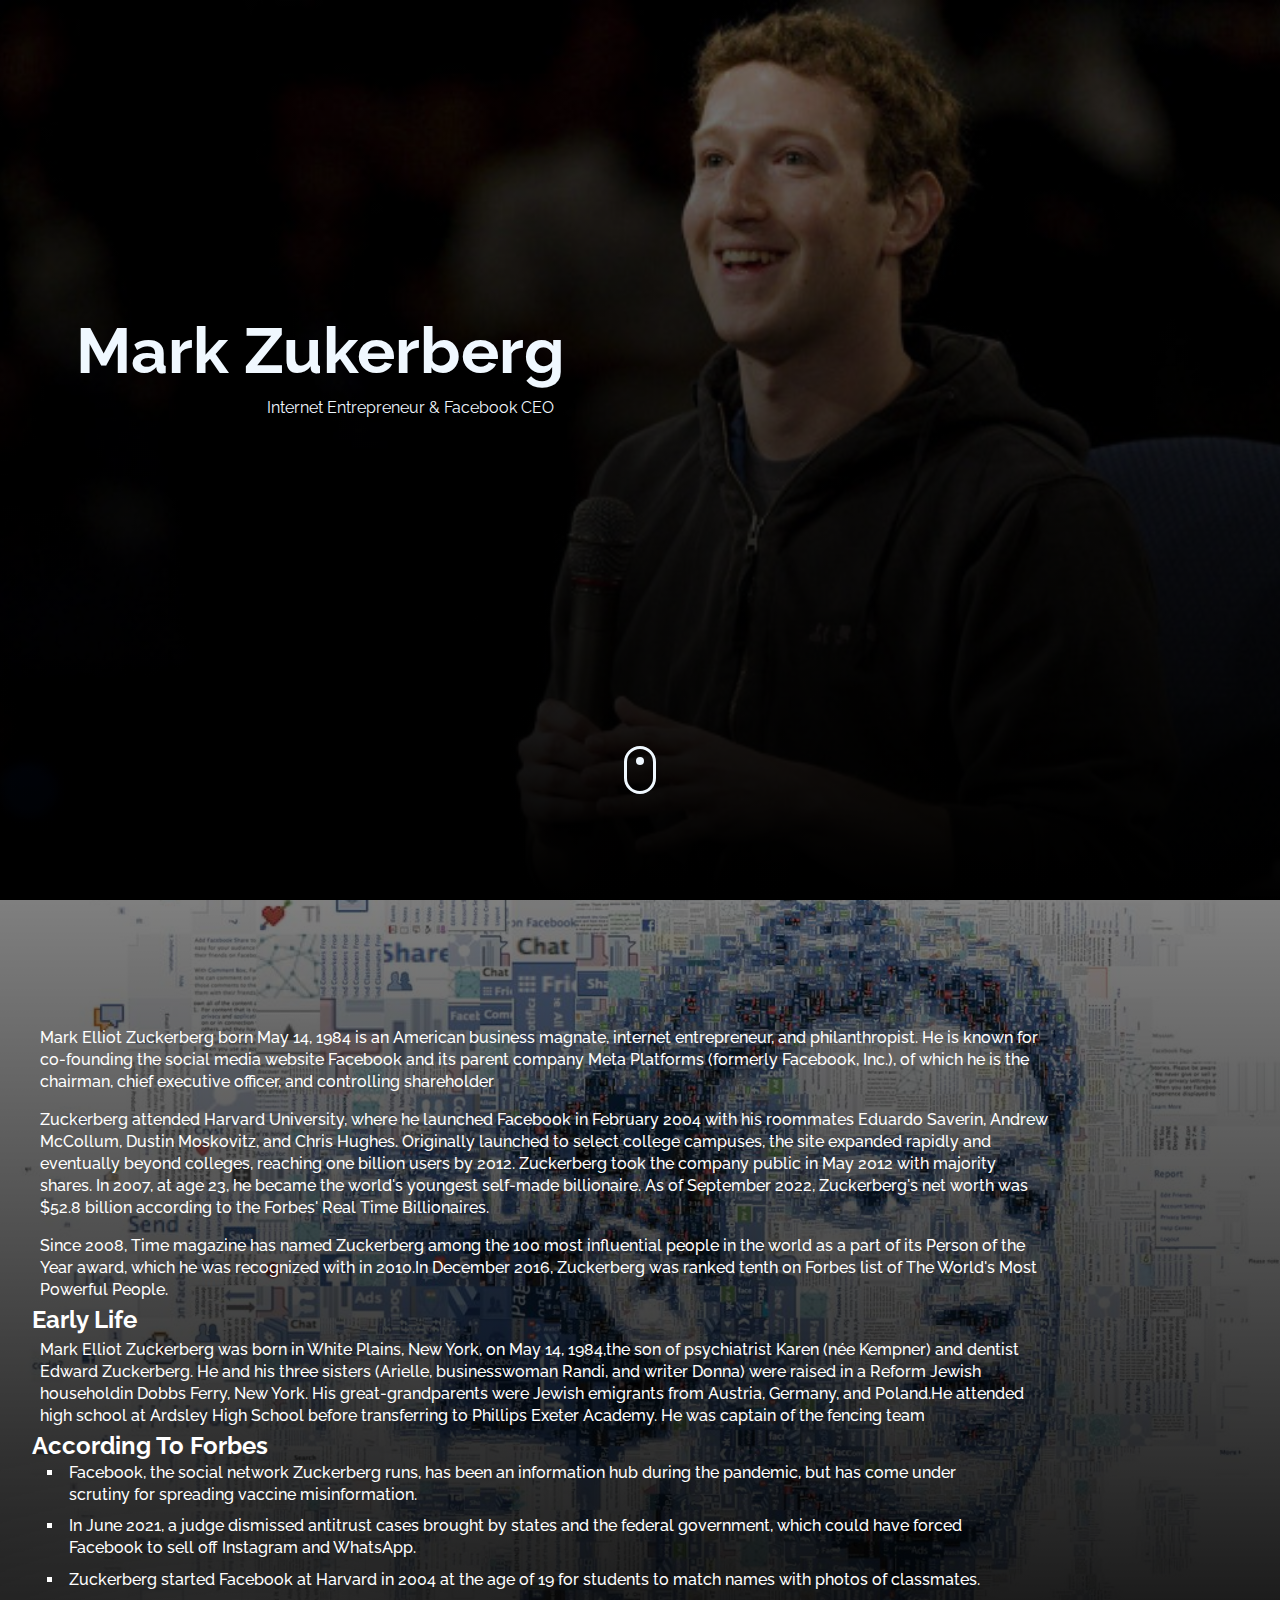
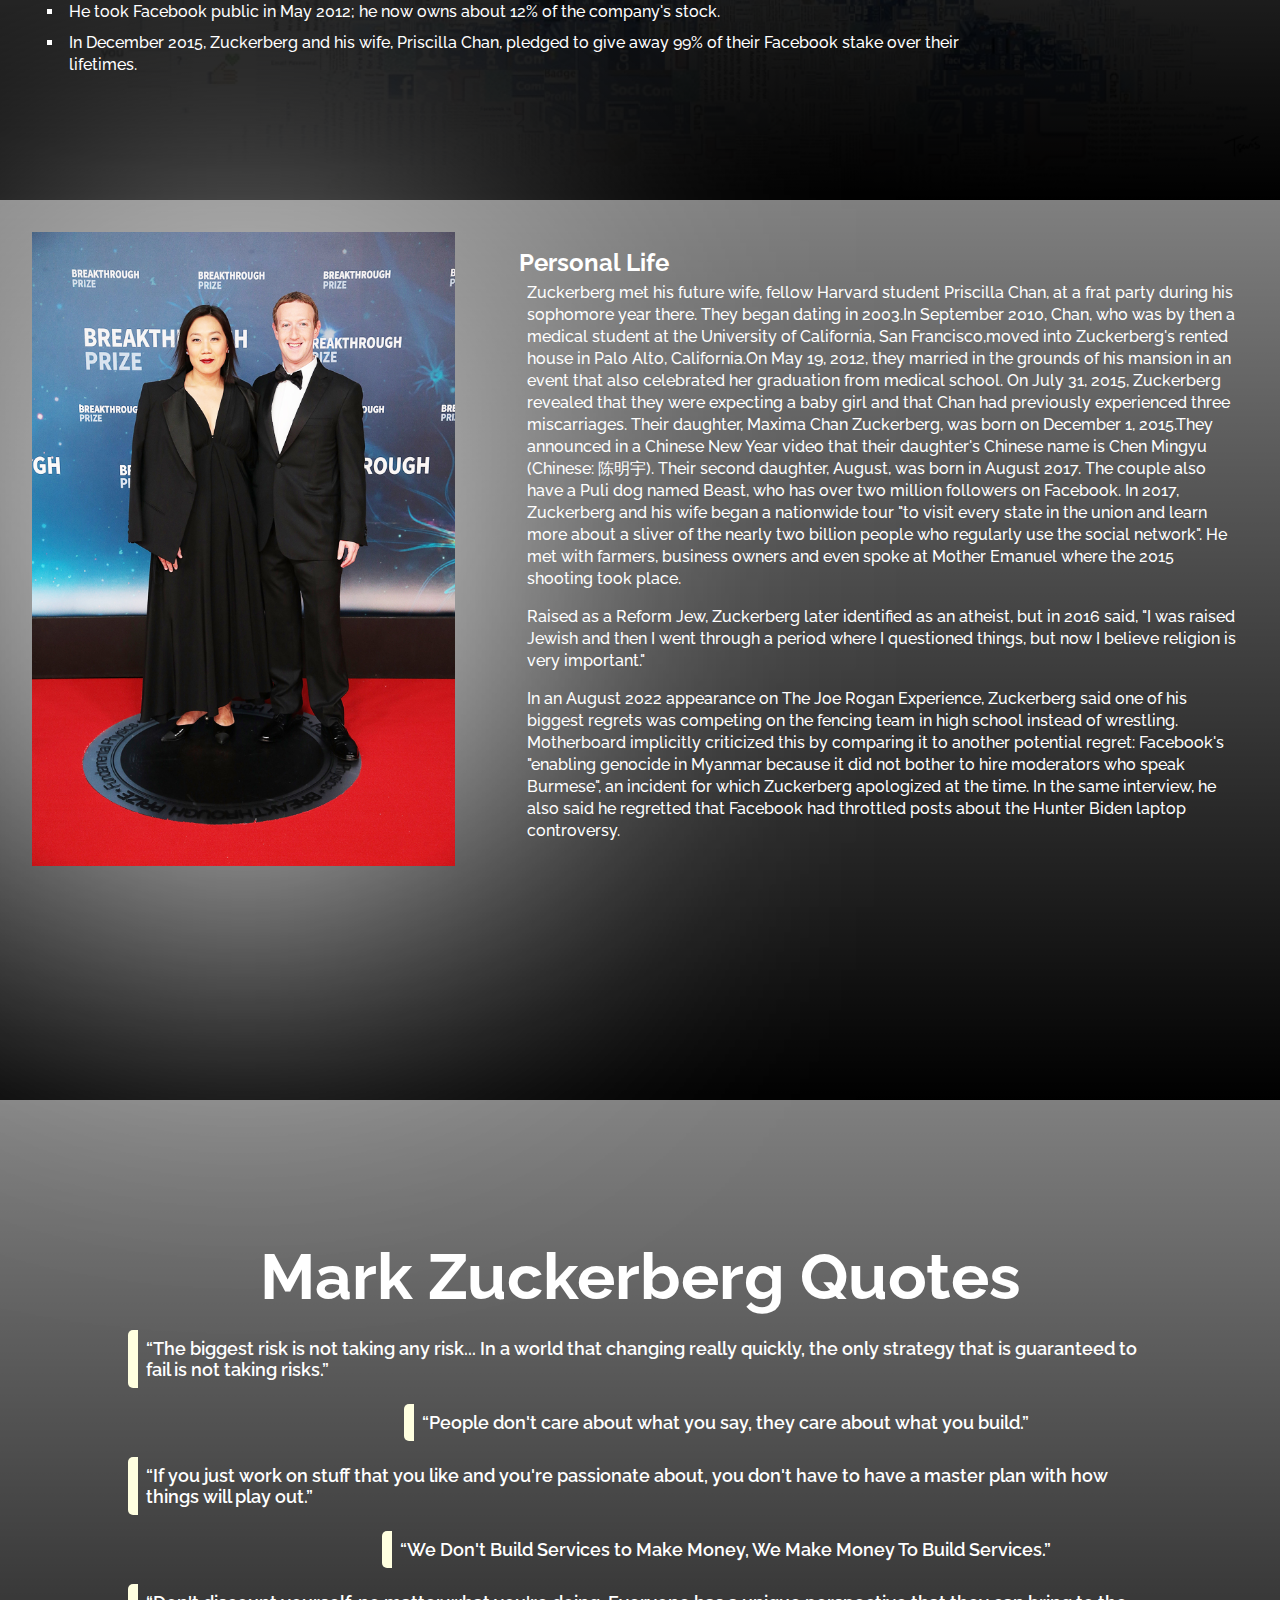
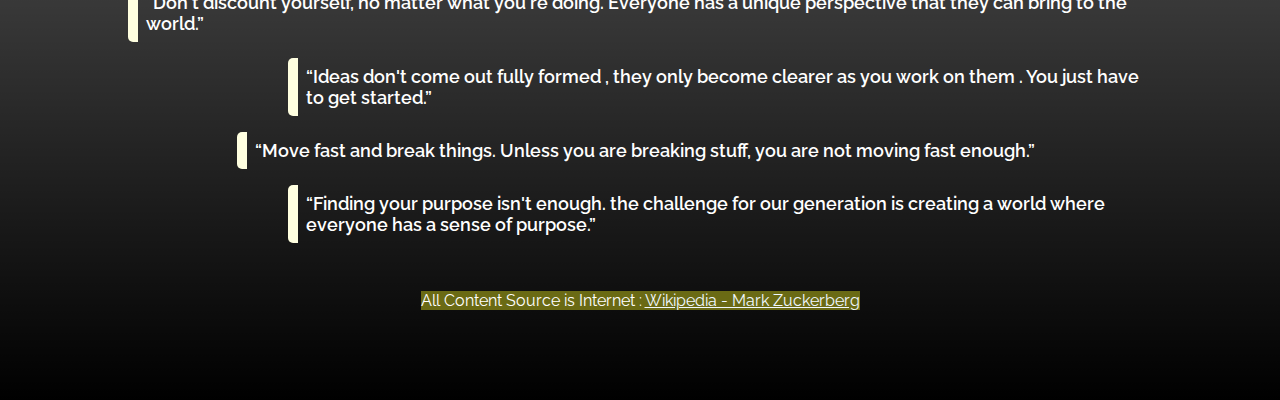
<file: tributePage/index.html>
<!DOCTYPE html>
<html lang="en">

<head>
    <meta charset="UTF-8">
    <meta http-equiv="X-UA-Compatible" content="IE=edge">
    <meta name="viewport" content="width=device-width, initial-scale=1.0">
    <link rel="stylesheet" href="style.css">
    <title>Tribute Page</title>
</head>

<body>
    <header>
        <div class="title">
            <h1>Mark Zukerberg</h1>
            <p>
                Internet Entrepreneur & Facebook CEO
            </p>
        </div>
        <div>
            <a href="#content" id="scrl-btn"></a>
        </div>
    </header>
    <section id="content">
        <div class="text-content">
            <p>Mark Elliot Zuckerberg born May 14, 1984 is an American business magnate, internet entrepreneur, and
                philanthropist. He is known for co-founding the social media website Facebook and its parent company
                Meta Platforms (formerly Facebook, Inc.), of which he is the chairman, chief executive officer, and
                controlling shareholder</p>
            <p>Zuckerberg attended Harvard University, where he launched Facebook in February 2004 with his roommates
                Eduardo Saverin, Andrew McCollum, Dustin Moskovitz, and Chris Hughes. Originally launched to select
                college campuses, the site expanded rapidly and eventually beyond colleges, reaching one billion users
                by 2012. Zuckerberg took the company public in May 2012 with majority shares. In 2007, at age 23, he
                became the world's youngest self-made billionaire. As of September 2022, Zuckerberg's net worth was
                $52.8 billion according to the Forbes' Real Time Billionaires.</p>
            <p>Since 2008, Time magazine has named Zuckerberg among the 100 most influential people in the world as a
                part of its Person of the Year award, which he was recognized with in 2010.In December 2016, Zuckerberg
                was ranked tenth on Forbes list of The World's Most Powerful People.</p>
            <h2>Early Life</h2>
            <p>Mark Elliot Zuckerberg was born in White Plains, New York, on May 14, 1984,the son of psychiatrist Karen
                (née Kempner) and dentist Edward Zuckerberg. He and his three sisters (Arielle, businesswoman Randi, and
                writer Donna) were raised in a Reform Jewish householdin Dobbs Ferry, New York. His great-grandparents
                were Jewish emigrants from Austria, Germany, and Poland.He attended high school at Ardsley High School
                before transferring to Phillips Exeter Academy. He was captain of the fencing team</p>
            <h2>According To Forbes</h2>
            <ul>
                <li>Facebook, the social network Zuckerberg runs, has been an information hub during the pandemic, but
                    has come under scrutiny for spreading vaccine misinformation.</li>
                <li>In June 2021, a judge dismissed antitrust cases brought by states and the federal government, which
                    could have forced Facebook to sell off Instagram and WhatsApp.</li>
                <li>Zuckerberg started Facebook at Harvard in 2004 at the age of 19 for students to match names with
                    photos of classmates.</li>
                <li>He took Facebook public in May 2012; he now owns about 12% of the company's stock.</li>
                <li>In December 2015, Zuckerberg and his wife, Priscilla Chan, pledged to give away 99% of their
                    Facebook stake over their lifetimes.
                </li>
            </ul>
        </div>
    </section>
    <section class="personal">
        <div class="personal-life">
            <div class="image">
                <img src="images/Mark-Zuckerberg-Wife.jpg" alt="Mark-Zuckerberg-Wife">
            </div>
            <div class="text-content">
                <h2>Personal Life</h2>
                <p>Zuckerberg met his future wife, fellow Harvard student Priscilla Chan, at a frat party during his
                    sophomore year there. They began dating in 2003.In September 2010, Chan, who was by then a medical
                    student at the University of California, San Francisco,moved into Zuckerberg's rented house in Palo
                    Alto, California.On May 19, 2012, they married in the grounds of his mansion in an event that also
                    celebrated her graduation from medical school. On July 31, 2015, Zuckerberg revealed that they were
                    expecting a baby girl and that Chan had previously experienced three miscarriages. Their daughter,
                    Maxima Chan Zuckerberg, was born on December 1, 2015.They announced in a Chinese New Year video that
                    their daughter's Chinese name is Chen Mingyu (Chinese: 陈明宇). Their second daughter, August, was born
                    in
                    August 2017. The couple also have a Puli dog named Beast, who has over two million followers on
                    Facebook. In 2017, Zuckerberg and his wife began a nationwide tour "to visit every state in the
                    union
                    and learn more about a sliver of the nearly two billion people who regularly use the social
                    network". He
                    met with farmers, business owners and even spoke at Mother Emanuel where the 2015 shooting took
                    place.
                </p>
                <p> Raised as a Reform Jew, Zuckerberg later identified as an atheist, but in 2016 said, "I was raised
                    Jewish and then I went through a period where I questioned things, but now I believe religion is
                    very
                    important."</p>
                <p>
                    In an August 2022 appearance on The Joe Rogan Experience, Zuckerberg said one of his biggest regrets
                    was
                    competing on the fencing team in high school instead of wrestling. Motherboard implicitly criticized
                    this by comparing it to another potential regret: Facebook's "enabling genocide in Myanmar because
                    it
                    did not bother to hire moderators who speak Burmese", an incident for which Zuckerberg apologized
                    at the time. In the same interview, he also said he regretted that Facebook had throttled posts
                    about the Hunter Biden laptop controversy.</p>
            </div>
        </div>
    </section>
    <section class="wrapper">
        <div class="quotes">
            <h1>Mark Zuckerberg Quotes</h1>
            <div class="quote">
                <p>“The biggest risk is not taking any risk... In a world that changing really quickly, the only
                    strategy that is guaranteed to fail is not taking risks.”</p>
            </div>
            <div class="quote">
                <p>“People don't care about what you say, they care about what you build.”</p>
            </div>
            <div class="quote">
                <p>“If you just work on stuff that you like and you're passionate about, you don't have to have a master
                    plan with how things will play out.”</p>
            </div>
            <div class="quote">
                <p>“We Don't Build Services to Make Money, We Make Money To Build Services.”</p>
            </div>
            <div class="quote">
                <p>“Don't discount yourself, no matter what you're doing. Everyone has a unique perspective that they
                    can bring to the world.”</p>
            </div>
            <div class="quote">
                <p>“Ideas don't come out fully formed , they only become clearer as you work on them . You just have to
                    get started.”</p>
            </div>
            <div class="quote">
                <p>“Move fast and break things. Unless you are breaking stuff, you are not moving fast enough.”</p>
            </div>
            <div class="quote">
                <p>“Finding your purpose isn't enough. the challenge for our generation is creating a world where
                    everyone has a sense of purpose.”</p>
            </div>
        </div>
        <div class="credit">
           All Content Source is Internet : <a href="https://en.wikipedia.org/wiki/Mark_Zuckerberg">Wikipedia - Mark Zuckerberg</a>
        </div>
    </section>

</body>

</html>
</file>
<file: tributePage/style.css>
@import url('https://fonts.googleapis.com/css2?family=Raleway:wght@400;500;600&display=swap');

* {
    padding: 0;
    margin: 0;
    box-sizing: border-box;
    font-family: 'Raleway', sans-serif;
}

header {
    height: 100vh;
    background-image: linear-gradient(rgba(0, 0, 0, .5), rgba(0, 0, 0)), url("images/images.jpg");
    background-position: center;
    background-size: cover;
    color: #f0f8ff;
}

.title {
    height: 80%;
    width: 50%;
    display: flex;
    flex-direction: column;
    align-items: center;
    justify-content: center;
}

h1 {
    font-size: 4rem;
}

.title p {
    position: relative;
    left: 90px;
    top: 10px;
}

a#scrl-btn {
    position: absolute;
    content: '';
    width: 2rem;
    height: 3rem;
    top: 0;
    left: 0;
    border: 3px solid #f0f8ff;
    border-radius: 20px;
    margin: auto;
    left: 0;
    right: 0;
    bottom: -40rem;
    cursor: pointer;
}

a#scrl-btn::before {
    position: absolute;
    content: '';
    margin: auto;
    left: 0;
    right: 0;
    height: .5rem;
    width: .5rem;
    background-color: #f0f8ff;
    border-radius: 50%;
    top: .5rem;
    animation: slide-down 2s infinite;
}

@keyframes slide-down {
    25% {
        opacity: .75;
    }

    50% {
        opacity: .50;
    }

    75% {
        opacity: .25;
    }

    100% {
        opacity: 0;
        transform: translateY(1.5rem);
    }
}

section#content {
    height: 100vh;
    background-image: linear-gradient(rgba(0, 0, 0, .5), rgba(0, 0, 0)), url("images/mz-2.jpg");
    background-position: center;
    background-size: cover;
    color: #fff;
}

.text-content {
    height: 100%;
    width: 80%;
    display: flex;
    flex-direction: column;
    justify-content: center;
    margin: 0 2rem;
    line-height: 22px;
    font-weight: 500;
}

section p {
    padding: .5rem;
    font-weight: 500;
}

ul {
    list-style: square;
    margin: 0 2rem;
}

ul li {
    padding: .3rem;
    font-weight: 500;
}

.personal, .wrapper {
    height: 100vh;
    background-image: linear-gradient(rgba(0, 0, 0, .5), rgba(0, 0, 0));
    color: #fff;
}

.personal-life {
    display: flex;
    justify-content: center;
    align-items: center;
}

.personal-life img {
    width: 100%;
    padding: 2rem;
    filter: drop-shadow(0 40px 200px #fff);
}
.wrapper, .quotes {
    display: flex;
    flex-direction: column;
    justify-content: center;
    align-items: center;
}
.quotes {
    width: 80%;
    gap: 1rem;
}
.quotes h1 {
    text-align: center;
}
.quote {
    border-left: 10px solid lightyellow;
    border-radius: 5px;
}
.quote:nth-child(odd) {
    margin-left: 10rem;
}
.quote p {
    font-size: 1.1rem;
    font-weight: 600;
}
.credit {
    position: relative;
    top: 3rem;
    background-color: rgb(106, 106, 20);
}
a {
    color: #f0f8ff;
}
</file>
